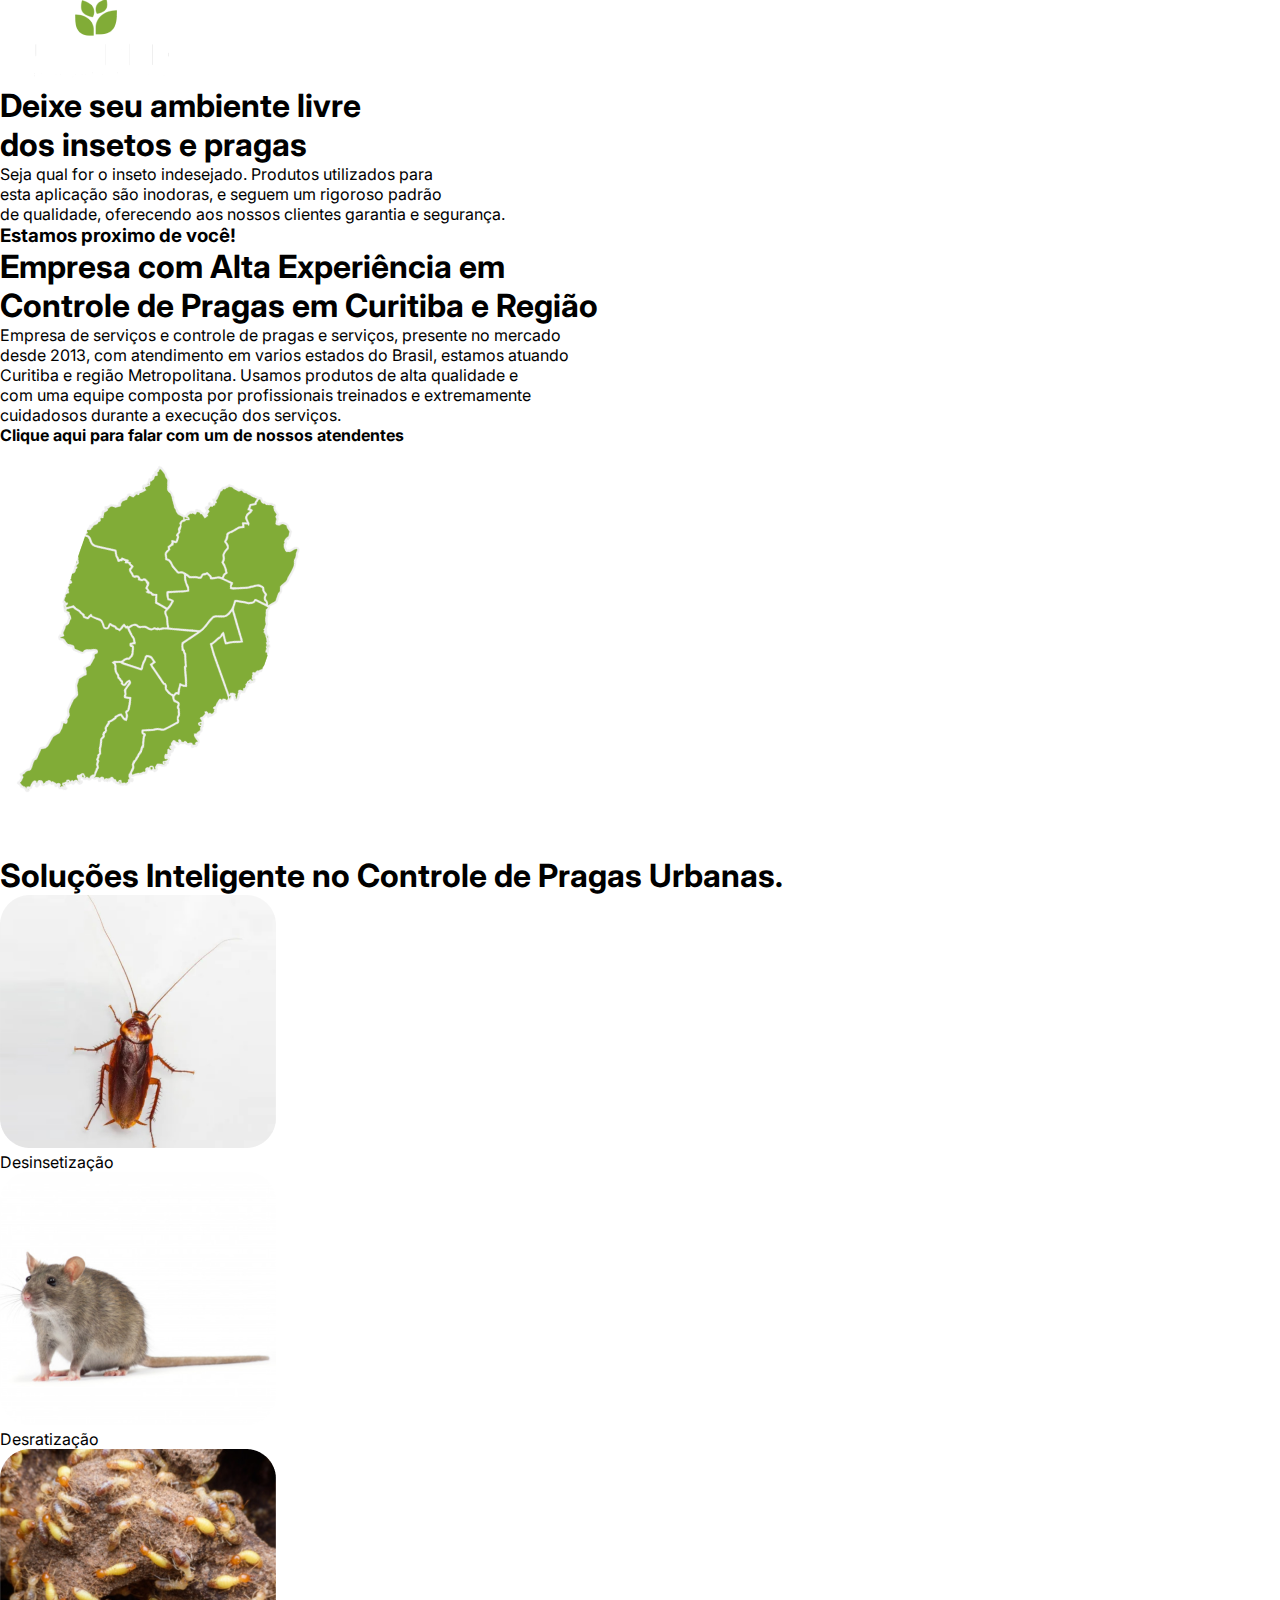
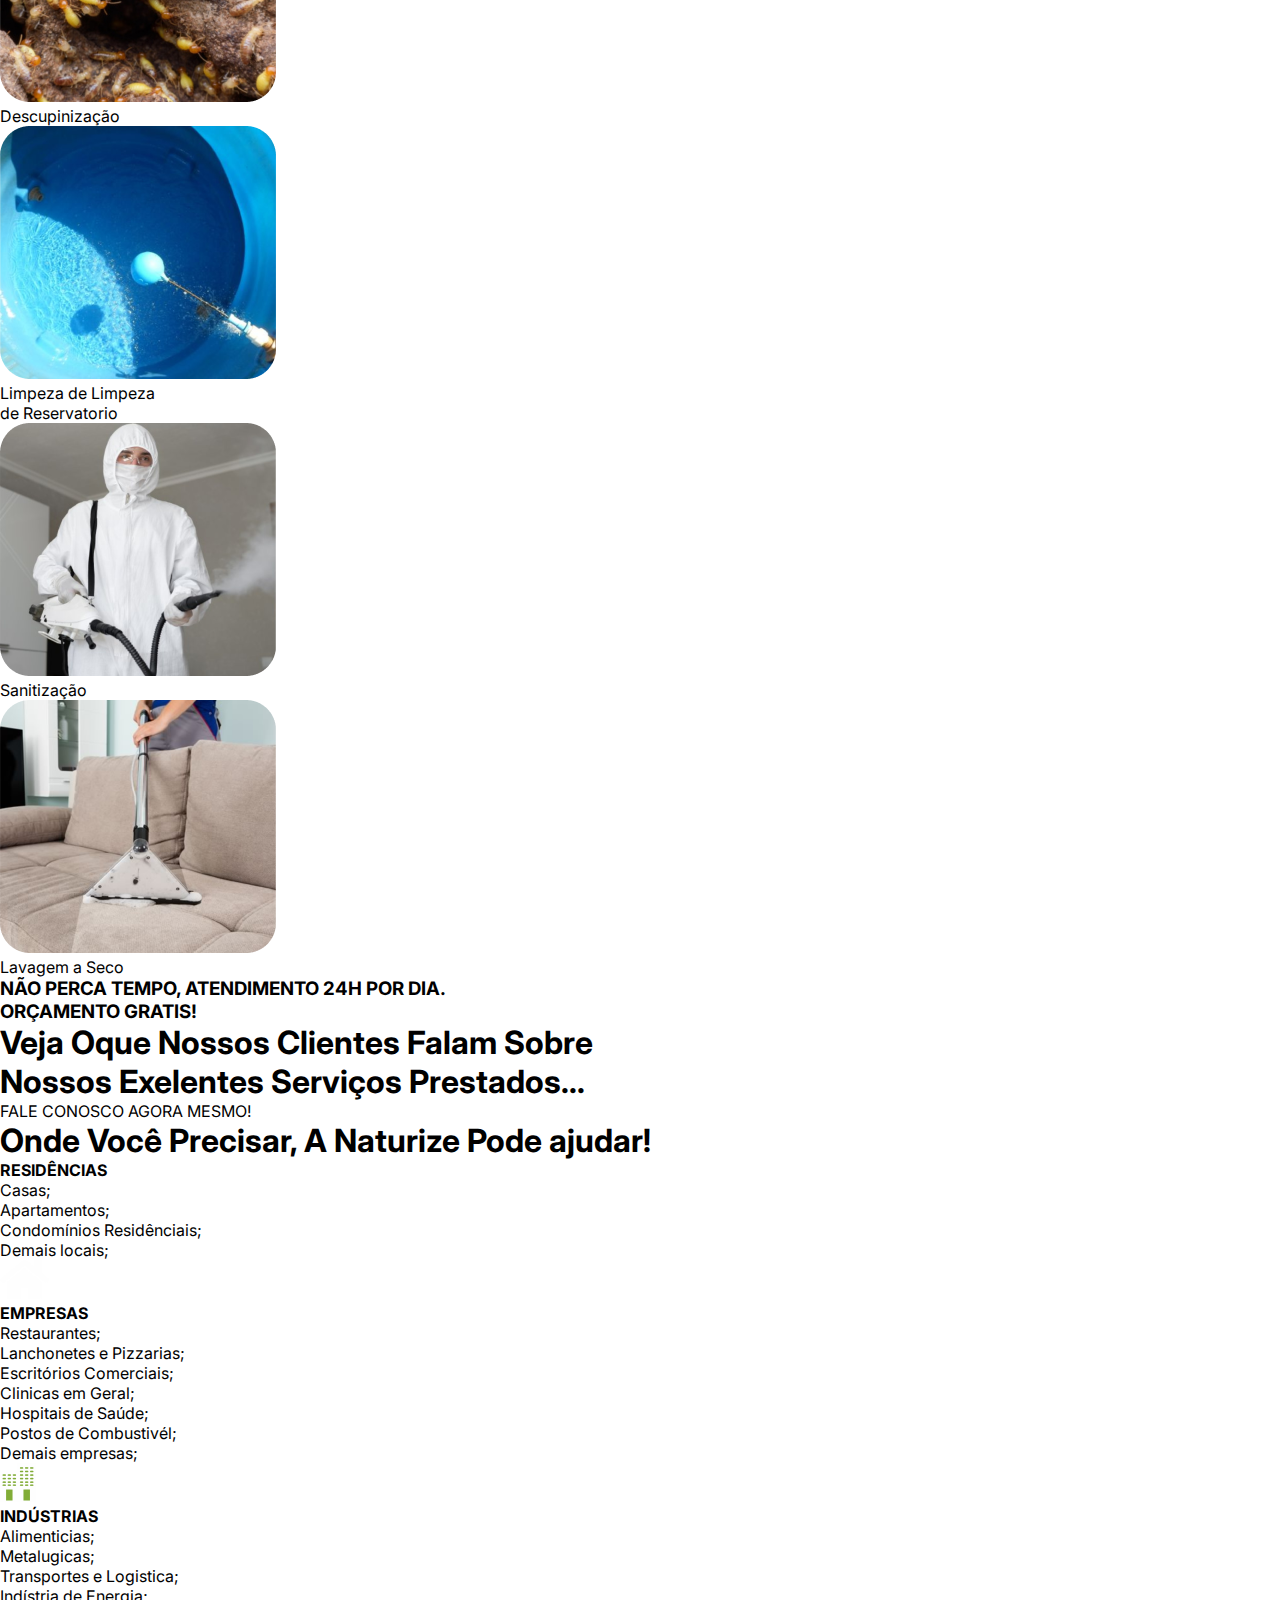
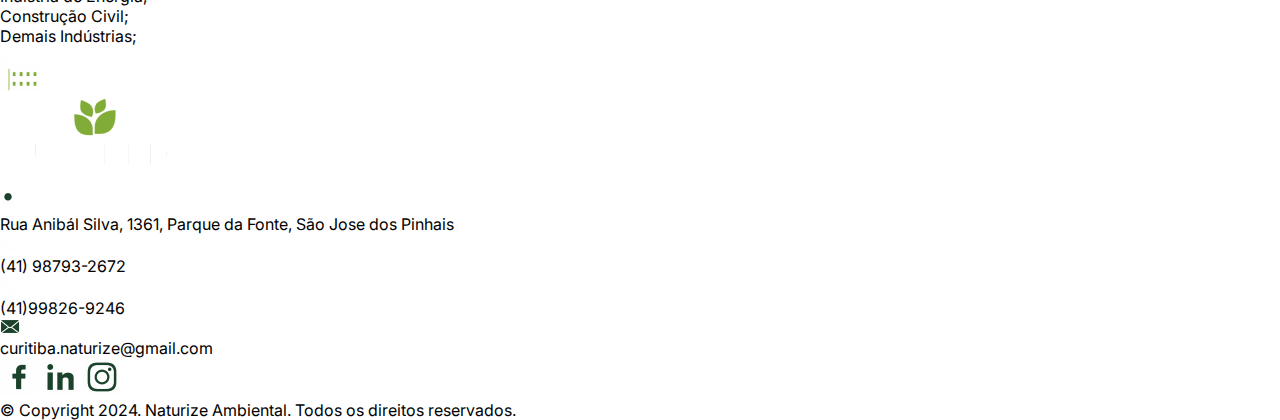
<file: index.html>
<!DOCTYPE html>
<html lang="en">
<head>
    <meta charset="UTF-8">
    <meta name="viewport" content="width=device-width, initial-scale=1.0">
    <link rel="" type="" href="images/icone_favicon.png">
    <link rel="stylesheet" href="style.css">
    <title>Naturize Ambiental Curitiba</title>
</head>
<body>
    <main>
        <!--primeiro tap-->
    <div class="container">
        <div class="background"></div>
        <div class="logo">
            <img src="images/logo_naturize_topo.png" alt="">
        </div>
        <h1>Deixe seu ambiente livre<br>dos insetos e pragas</h1>
        <p>Seja qual for o inseto indesejado. Produtos utilizados para<br>esta aplicação são inodoras, e seguem um rigoroso padrão<br>de qualidade, oferecendo aos nossos clientes garantia e segurança.</p>
    </div>
    <!--Segundo tap-->
        <div class="container-2">
            <aside>
                <h3>Estamos proximo de você!</h3>
                <h1>Empresa com Alta Experiência em<br>Controle de Pragas em Curitiba e Região</h1>
                <p>Empresa de serviços e controle de pragas e serviços, presente no mercado<br>desde 2013, com atendimento em varios estados do Brasil, estamos atuando<br>Curitiba e região Metropolitana. Usamos produtos de alta qualidade e<br>com uma equipe composta por profissionais treinados e extremamente<br>cuidadosos durante a execução dos serviços.</p>
                <h4>Clique aqui para falar com um de nossos atendentes</h4>
            </aside>
            <article>
                <img src="images/mapa_cuiritiba.png" alt="">
            </article>
        </div>
        <!--Treceira tap-->
        <div class="grid">
            <h1>Soluções Inteligente no Controle de Pragas Urbanas.</h1>
           <div>
                <img src="images/barbata.png" alt="">
                <P>Desinsetização</p>
           </div>
           <div>
                <img src="images/rato.png" alt="">
                <p>Desratização</p>
           </div>
           <div>
                <img src="images/cupim.png" alt="">
                <p>Descupinização</p>
           </div>
           <div>
                <img src="images/limpeza_de_reservatorio.png" alt="">
                <p>Limpeza de Limpeza<br>de Reservatorio</p>
           </div>
           <div>
                <img src="images/ssanitização.png" alt="">
                <p>Sanitização</p>
           </div>
           <div>
                <img src="images/limpeza_de_estofados.png" alt="">
                <p>Lavagem a Seco</p>
           </div>
        </div>
        <!--Quarto tap-->
        <Div class="linha">
            <h3>NÃO PERCA TEMPO, ATENDIMENTO 24H POR DIA.</h3>
            <h3 class="fundo">ORÇAMENTO GRATIS!</h3>
        </Div>
        <!--Quinto tap-->
       <div class="comentarios">
            <h1>Veja Oque Nossos Clientes Falam Sobre<br>Nossos Exelentes Serviços Prestados...</h1>
            <!--Incluir os poster dos clientes-->
            <div>
            </div>
            <p>FALE CONOSCO AGORA MESMO!</p>
       </div>
        <!--Sexto tap-->
        <div class="informativo">
            <h1>Onde Você Precisar, A Naturize Pode ajudar!</h1>
            <div class="informativo-interno">
                <div>
                    <h4>RESIDÊNCIAS</h4>
                    <p>Casas;<br>
                    Apartamentos;<br>
                    Condomínios Residênciais;<br>
                    Demais locais;</p>
                </div>
                <img src="images/icone_casa.png" alt="">
            </div>
            <div class="informativo-interno">
                <div>
                    <h4>EMPRESAS</h4>
                    <p>Restaurantes;<br>
                    Lanchonetes e Pizzarias;<br>
                    Escritórios Comerciais;<br>
                    Clinicas em Geral;<br>
                    Hospitais de Saúde;<br>
                    Postos de Combustivél;<br>
                    Demais empresas;</p>
                </div>
                <img src="images/icone_empresa.png" alt="">
            </div>
            <div class="informativo-interno">
                <div>
                    <h4>INDÚSTRIAS</h4>
                    <p>Alimenticias;<br>
                    Metalugicas;<br>
                    Transportes e Logistica;<br>
                    Indístria de Energia;<br>
                    Construção Civil;<br>
                    Demais Indústrias;</p>
                </div>
                <img src="images/icone_industria.png" alt="">
            </div>
        </div>
    </main>
    <folder>
        <div class="logo-rodape">
            <img src="images/logo_naturize_rodape.png" alt="">
        </div>
        <div class="info">
            <div>
                <img src="images/icone_localizacao.png" alt="">
                <p>Rua Anibál Silva, 1361, Parque da Fonte, São Jose dos Pinhais</p>
            </div>
            <div>
                <img src="images/icone_telefone.png" alt="">
                <p>(41) 98793-2672</p>
            </div>
            <div>
                <img src="images/icone_telefone-1.png" alt="">
                <p>(41)99826-9246</p>
            </div>
            <div>
                <img src="images/icone_email.png" alt="">
                <p>curitiba.naturize@gmail.com</p>
            </div>
        </div>
        <div class="icone">
            <img src="images/icone_facebook.png" alt="">
            <img src="images/icone_linkedin.png" alt="">
            <img src="images/icone_isntagran 1.png" alt="">
        </div>
        <p class="copyright">&#169; Copyright 2024. Naturize Ambiental. Todos os direitos reservados.</p>    
    </folder>
</body>
</html>
</file>
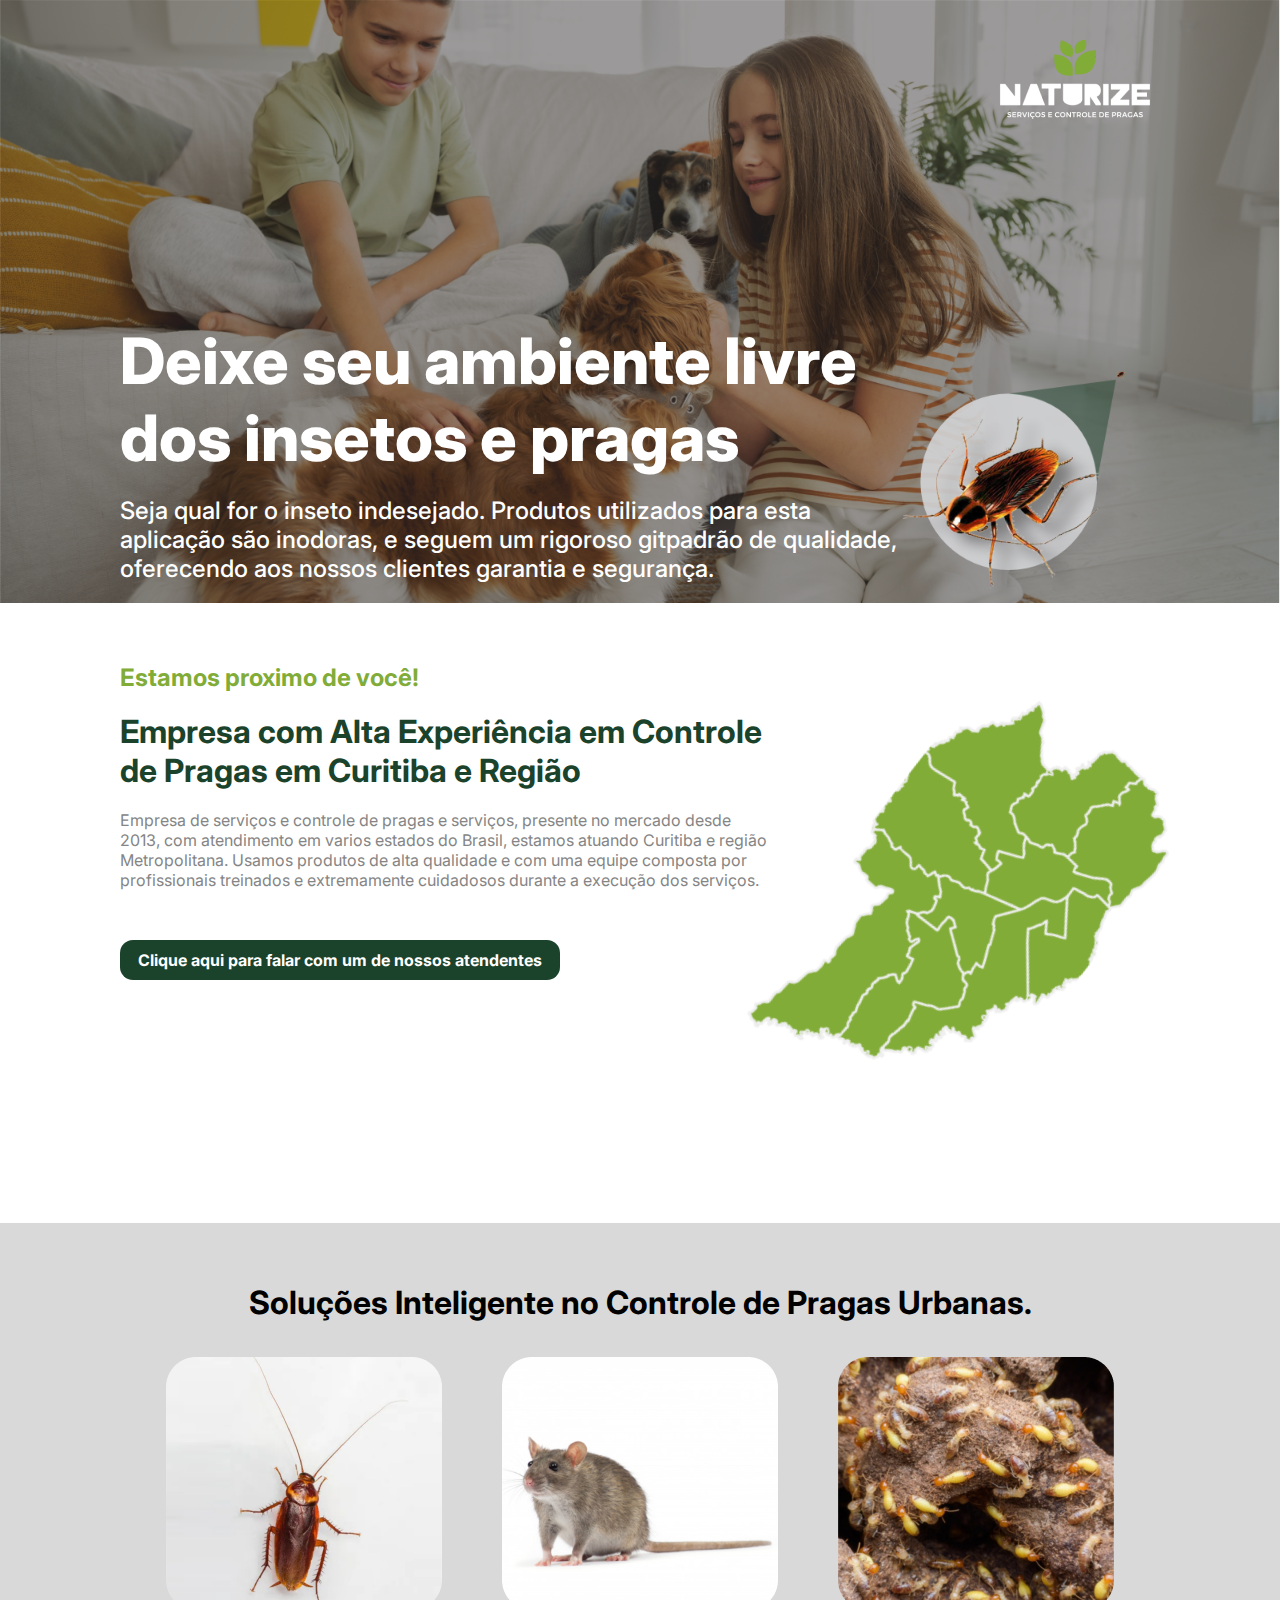
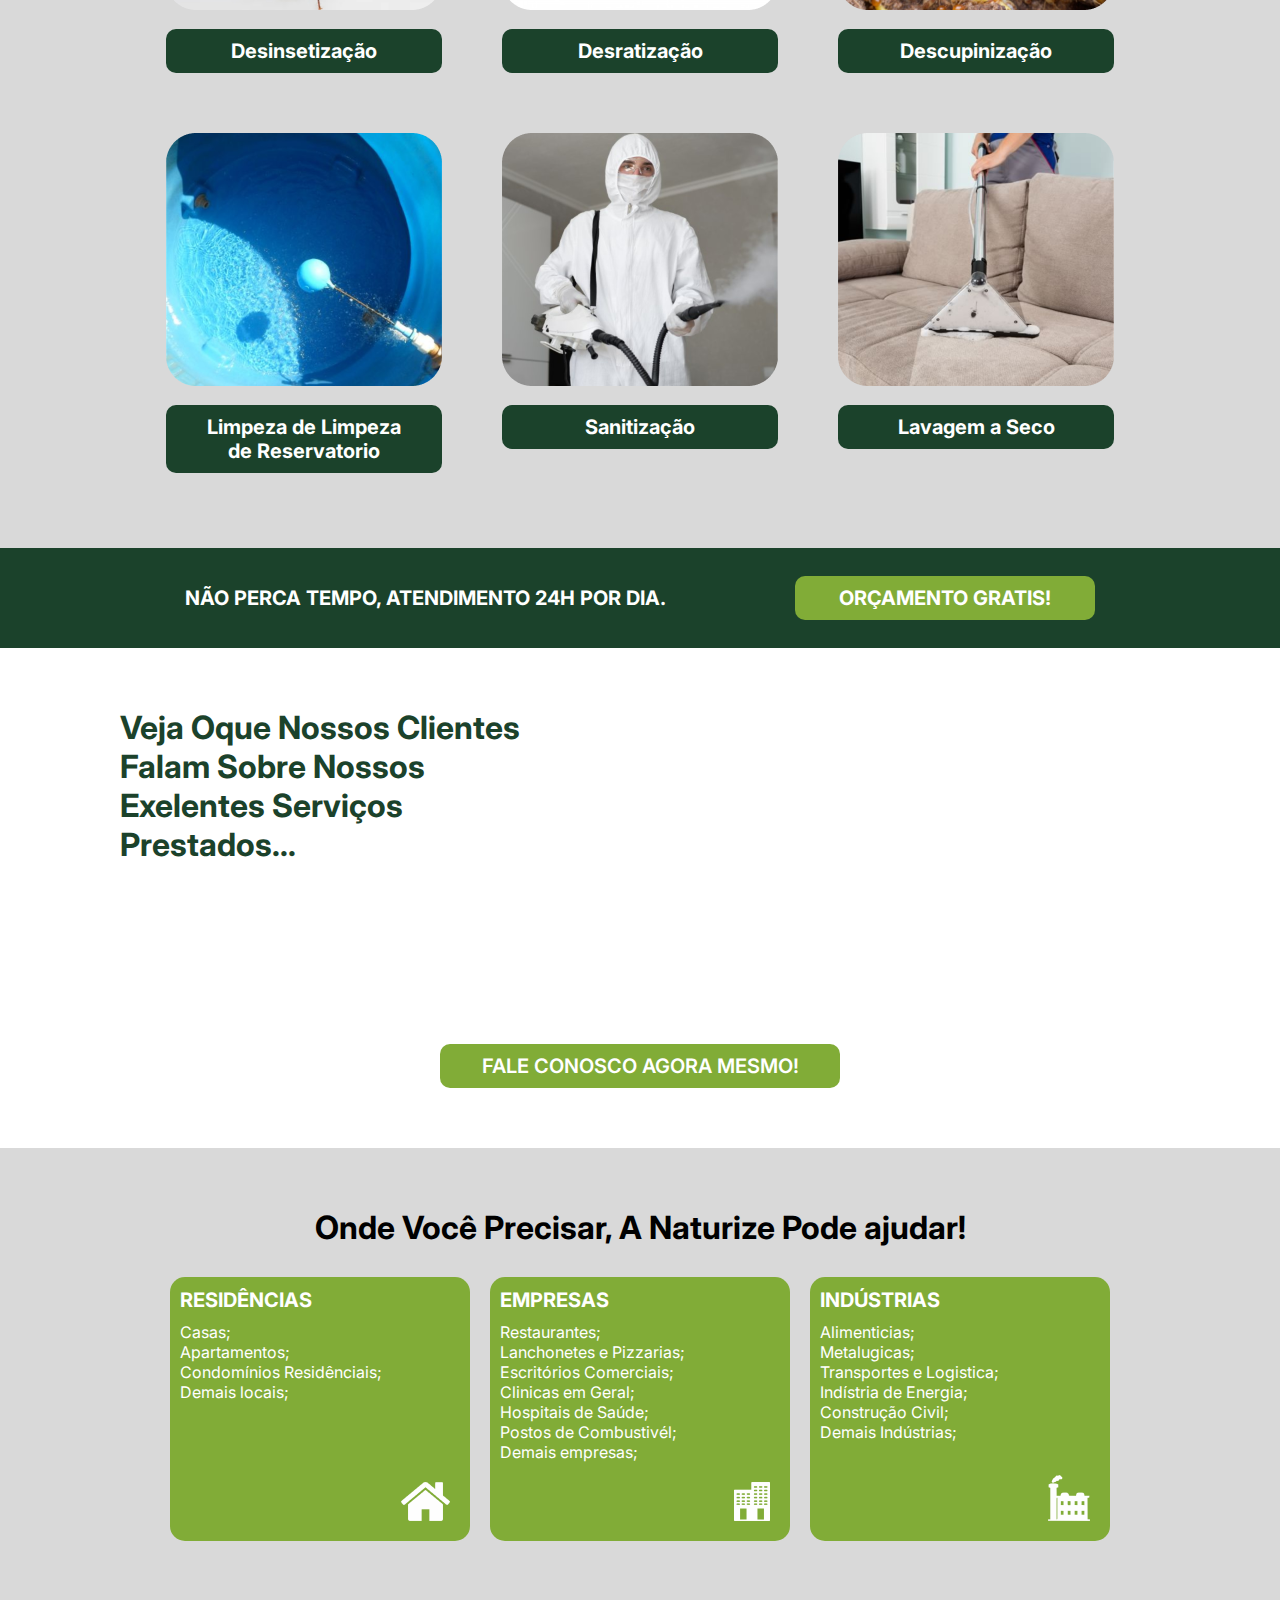
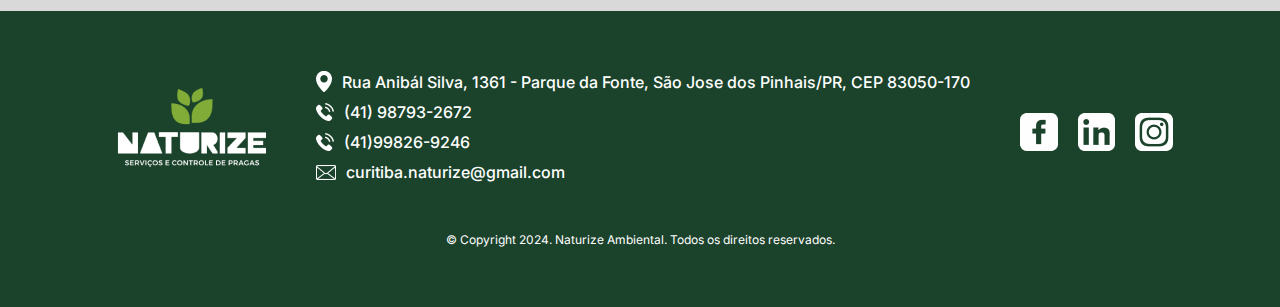
<file: pagina-semantica.html>
<!DOCTYPE html>
<html lang="pt">
<head>
    <meta charset="UTF-8">
    <meta name="viewport" content="width=device-width, initial-scale=1.0">
    <link rel="icone" href="images/icone_favicon.png">
    <link rel="stylesheet" href="style.css">
    <title>Naturize Ambiental Curitiba</title>
</head>
<body>
    <header>
        <div class="elementor-contanier">
            <div class="elementor-logo">
                <img src="images/logo_naturize_topo.png" alt="">
            </div>
            <div class="elementor-contanier-text">
                <h1>Deixe seu ambiente livre dos insetos e pragas</h1>
                <h3>Seja qual for o inseto indesejado. Produtos utilizados para esta aplicação são inodoras, e seguem um rigoroso gitpadrão de qualidade, oferecendo aos nossos clientes garantia e segurança.</h3>
            </div>
        </div>
    </header>
    <main>
        <sectcion>
            <div class="elementor-contanier-sectcion-1">
                <div class="elementor-contanier-sectcion-1-text">
                    <h3>Estamos proximo de você!</h3>
                    <h1>Empresa com Alta Experiência em Controle de Pragas em Curitiba e Região</h1>
                    <p>Empresa de serviços e controle de pragas e serviços, presente no mercado desde 2013, com atendimento em varios estados do Brasil, estamos atuando Curitiba e região Metropolitana. Usamos produtos de alta qualidade e com uma equipe composta por profissionais treinados e extremamente cuidadosos durante a execução dos serviços.</p>
                    <a href="">Clique aqui para falar com um de nossos atendentes</a>
                </div>
                <div>
                    <img src="images/mapa_cuiritiba.png" alt="">
                </div>
            </div>
        </sectcion>
        <sectcion>
            <div class="elementor-contanier-sectcion-2">
                <h1>Soluções Inteligente no Controle de Pragas Urbanas.</h1>
                <div class="elementor-contanier-sectcion-2-display">
               <div>
                    <img src="images/barbata.png" alt="">
                    <P>Desinsetização</p>
               </div>
               <div>
                    <img src="images/rato.png" alt="">
                    <p>Desratização</p>
               </div>
               <div>
                    <img src="images/cupim.png" alt="">
                    <p>Descupinização</p>
               </div>
               <div>
                    <img src="images/limpeza_de_reservatorio.png" alt="">
                    <p>Limpeza de Limpeza<br>de Reservatorio</p>
               </div>
               <div>
                    <img src="images/ssanitização.png" alt="">
                    <p>Sanitização</p>
               </div>
               <div>
                    <img src="images/limpeza_de_estofados.png" alt="">
                    <p>Lavagem a Seco</p>
               </div>
                </div>
            </div>
        </sectcion>
        <sectcion>
            <Div class="elementor-contanier-sectcion-3">
                <h3>NÃO PERCA TEMPO, ATENDIMENTO 24H POR DIA.</h3>
                <a class="elementor-contanier-sectcion-3-background" href="">ORÇAMENTO GRATIS!</a>
            </Div>
        </sectcion>
        <sectcion>
            <div class="elementor-contanier-sectcion-4">
                <h1>Veja Oque Nossos Clientes Falam Sobre Nossos Exelentes Serviços Prestados...</h1>
                <!--Incluir os poster dos clientes-->
                <div>
                </div>
                <a href="">FALE CONOSCO AGORA MESMO!</a>
           </div>
        </sectcion>
        <sectcion>
            <div class="elementor-contanier-sectcion-5">
                <h1>Onde Você Precisar, A Naturize Pode ajudar!</h1>
                <div class="elementor-contanier-sectcion-5-display">
                    <div class="elementor-contanier-sectcion-5-display-inside">
                        <div>
                            <h4>RESIDÊNCIAS</h4>
                            <p>Casas;<br>
                            Apartamentos;<br>
                            Condomínios Residênciais;<br>
                            Demais locais;</p>
                        </div>
                        <img src="images/icone_casa.png" alt="">
                    </div>
                    <div class="elementor-contanier-sectcion-5-display-inside">
                        <div>
                            <h4>EMPRESAS</h4>
                            <p>Restaurantes;<br>
                            Lanchonetes e Pizzarias;<br>
                            Escritórios Comerciais;<br>
                            Clinicas em Geral;<br>
                            Hospitais de Saúde;<br>
                            Postos de Combustivél;<br>
                            Demais empresas;</p>
                        </div>
                        <img src="images/icone_empresa.png" alt="">
                    </div>
                    <div class="elementor-contanier-sectcion-5-display-inside">
                        <div>
                            <h4>INDÚSTRIAS</h4>
                            <p>Alimenticias;<br>
                            Metalugicas;<br>
                            Transportes e Logistica;<br>
                            Indístria de Energia;<br>
                            Construção Civil;<br>
                            Demais Indústrias;</p>
                        </div>
                        <img src="images/icone_industria.png" alt="">
                    </div>
                </div>
            </div>
        </sectcion>
    </main>
    <footer>
        <div class="elementor-contanier-footer">
            <div class="elementor-contanier-footer-logo">
            <img src="images/logo_naturize_rodape.png" alt="">
            </div>
            <div class="elementor-contanier-footer-address">
                <div>
                    <img src="images/icone_localizacao.png" alt="">
                    <p>Rua Anibál Silva, 1361 - Parque da Fonte, São Jose dos Pinhais/PR, CEP 83050-170</p>
                </div>
                <div>
                    <img src="images/icone_telefone.png" alt="">
                    <p>(41) 98793-2672</p>
                </div>
                <div>
                    <img src="images/icone_telefone-1.png" alt="">
                    <p>(41)99826-9246</p>
                </div>
                <div>
                    <img src="images/icone_email.png" alt="">
                    <p>curitiba.naturize@gmail.com</p>
                </div>
            </div>
            <div class="elementor-contanier-footer-icone">
                <img src="images/icone_facebook.png" alt="">
                <img src="images/icone_linkedin.png" alt="">
                <img src="images/icone_isntagran 1.png" alt="">
            </div>
        </div>
        <p class="elementor-contanier-footer-copyright">&#169; Copyright 2024. Naturize Ambiental. Todos os direitos reservados.</p>   
    </footer>
</body>
</html>
</file>
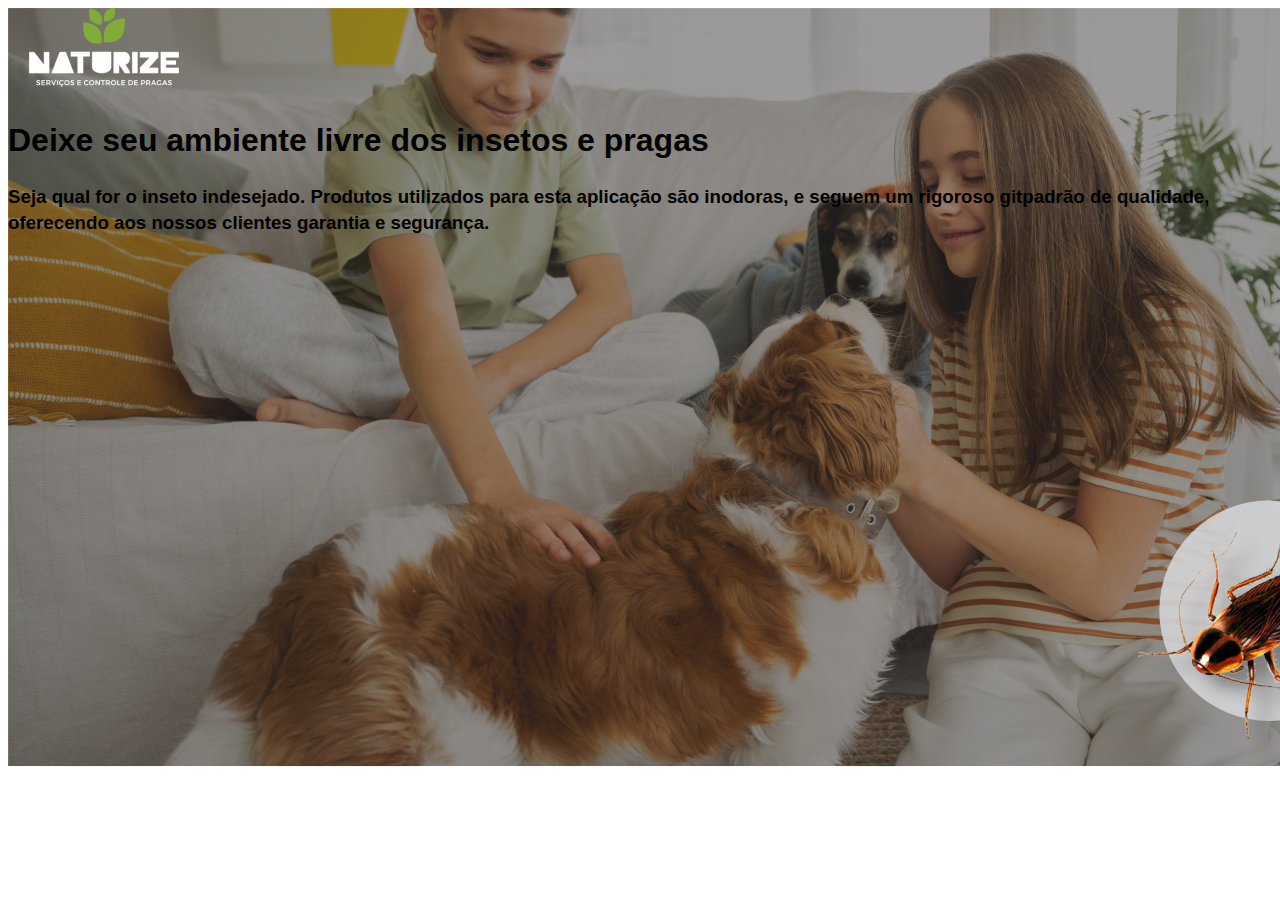
<file: teste de pagina.html>
<!DOCTYPE html>
<html lang="en">
<head>
    <meta charset="UTF-8">
    <meta name="viewport" content="width=device-width, initial-scale=1.0">
    <link rel="stylesheet" href="teste.css">
    <title>Document</title>
</head>
<body>
    <div>
        <div id="contanier">
            <img src="images/imagem_capa.png" alt="">
        </div>
        <div id="elementor-logo">
            <img src="images/logo_naturize_topo.png" alt="">
        </div>
        <div id="elementor-contanier-text">
            <h1>Deixe seu ambiente livre dos insetos e pragas</h1>
            <h3>Seja qual for o inseto indesejado. Produtos utilizados para esta aplicação são inodoras, e seguem um rigoroso gitpadrão de qualidade, oferecendo aos nossos clientes garantia e segurança.</h3>
        </div>
    </div>
</body>
</html>
</file>
<file: style.css>
@import url('https://fonts.googleapis.com/css2?family=Inter:ital,opsz,wght@0,14..32,100..900;1,14..32,100..900&display=swap');

* {
    margin: 0;
    padding: 0;
    font-family: 'Inter', sans-serif;
    box-sizing: border-box;
}

header {
    background-image: url(images/imagem_capa.png);
    background-repeat: no-repeat;
    background-position: top center;
    background-size: 100vw;
}

.elementor-contanier {
    display: flex;
    flex-direction: column;
    padding-top: 120px;
    padding-right: 120px;
    padding-bottom: 40px;
    padding-left: 120px;
    z-index: 2;
}

.elementor-logo {
    display: flex;
    justify-content: flex-end;
    margin-bottom: 200px;
}

.elementor-contanier-text {
    display: flex;
    flex-direction: column;
    color: white;
    text-align: left;
    width: 60%;
}

.elementor-contanier-text h1 {
    font-size: 64px;
    font-weight: 800;
    margin-bottom: 20px;
}

.elementor-contanier-text h3 {
    font-size: 24px;
    font-weight: 500;
    margin-bottom: 20px;
}

.elementor-contanier-sectcion-1 {
    display: flex;
    flex-direction: row;
    justify-content: space-around;
    padding-top: 120px;
    padding-right: 120px;
    padding-bottom: 0;
    padding-left: 120px;
}

.elementor-contanier-sectcion-1-text {
    display: flex;
    flex-direction: column;
}

.elementor-contanier-sectcion-1-text h3 {
    color: rgb(129, 172, 55);
    font-size: 24px;
    margin-bottom: 20px;
}

.elementor-contanier-sectcion-1-text h1 {
    color: rgb(27, 66, 43);
    font-size: 32px;
    margin-bottom: 20px;
}

.elementor-contanier-sectcion-1-text p {
    color: rgb(133, 133, 133);
    margin-bottom: 20px;
}

.elementor-contanier-sectcion-1-text a {
    display: flex;
    justify-content: center;
    margin: 30px 0 0;
    width: 440px;
    font-weight: 700;
    text-decoration: none;
    color: white;
    background-color: rgb(27, 66, 43);
    border-style: solid;
    border-width: 10px 0;
    border-color: #ffffff00;
    border-radius: 13px;
}

.elementor-contanier-sectcion-1 img {
    display: block;
    height: 500px;
    transform: rotate(19deg);
    transform-origin: center;
}

.elementor-contanier-sectcion-2 {
    background-color: rgb(217, 217, 217);
    padding-top: 60px;
    padding-right: 120px;
    padding-bottom: 40px;
    padding-left: 120px;    
    display: flex;
    flex-direction: column;
}

.elementor-contanier-sectcion-2-display {
    display: flex;
    flex-wrap: wrap;
    justify-content: center;
    gap: 30px;
}

.elementor-contanier-sectcion-2 h1 {
    color: black;
    text-align: center;
    margin-bottom: 20px;
}

.elementor-contanier-sectcion-2 p {
    font-size: 20px;
    font-weight: 700;
    color: rgb(255, 255, 255);
    padding: 10px 10px;
    text-align: center;
    background-color: rgb(27, 66, 43);
    border-radius: 10px;
    margin: 0 15px 15px;
}

.elementor-contanier-sectcion-2 img {
    margin: 15px;
}

.elementor-contanier-sectcion-3 {
    padding-top: 20px;
    padding-right: 120px;
    padding-bottom: 20px;
    padding-left: 120px;
    display: flex;
    justify-content: space-around;
    align-items: center;
    text-align: center;
    background-color: rgb(27, 66, 43);
    height: 100px;
}

.elementor-contanier-sectcion-3 h3 {
    color: white;
    font-size: 20px;
}

.elementor-contanier-sectcion-3 a {
    color: white;
    font-size: 20px;
    font-weight: 700;
    text-decoration: none;
}

.elementor-contanier-sectcion-3-background {
    background-color: rgb(129, 172, 55);
    border-radius: 10px;
    width: 300px;
    padding: 10px 0;
}

.elementor-contanier-sectcion-4 {
    padding: 60px 120px;
    height: 500px;
    display: flex;
    flex-direction: column;
    justify-content: space-between;
}

.elementor-contanier-sectcion-4 h1 {
    color: rgb(27, 66, 43);
    text-align: left; 
    width: 40%;  
}

.elementor-contanier-sectcion-4 a {
    display: block;
    margin: 0 auto;
    font-size: 20px;
    color: white;
    font-weight: 600;
    background-color: rgb(129, 172, 55);
    border-radius: 10px;
    width: 400px;
    padding: 10px 0;
    text-decoration: none;
    text-align: center;
}

.elementor-contanier-sectcion-5 {
    background-color: rgb(217, 217, 217);
    padding: 60px 120px;
    display: flex;
    flex-direction: column;
}

.elementor-contanier-sectcion-5 h1 {
    text-align: center; /* Centraliza o texto */
    margin-bottom: 20px;
}

.elementor-contanier-sectcion-5-display {
    display: flex;
    justify-content: center;
    flex-wrap: wrap;
}

.elementor-contanier-sectcion-5-display-inside {
    width: 300px;
    color: white;
    background-color: rgb(129, 172, 55);
    border-radius: 15px;
    margin: 10px;
    padding: 10px;
    display: flex;
    flex-direction: column;
    justify-content: space-between;
}

.elementor-contanier-sectcion-5-display-inside h4 {
    font-size: 20px;
    padding: 1px 0 10px;
}

.elementor-contanier-sectcion-5-display-inside p {
    padding: 0 0 10px;
    font-weight: 400;
}

.elementor-contanier-sectcion-5-display-inside img {
    align-self: flex-end;
    padding: 10px;
}

footer {
    padding: 60px;
    background-color: rgb(27, 66, 43);
    color: white;
}

.elementor-contanier-footer {
    display: flex;
    justify-content: center;
    flex-wrap: wrap;
    align-items: center;
    margin-bottom: 40px;
}

.elementor-contanier-footer-logo {
    margin: 0 20px;
}

.elementor-contanier-footer-address {
    margin: 0 20px;
}
.elementor-contanier-footer-address div {
    display: flex;
    align-items: center;
    margin-bottom: 10px;
    font-weight: 500;
}

.elementor-contanier-footer-address img {
    margin-right: 10px;
}

.elementor-contanier-footer-icone {
    display: flex;
    flex-direction: row;
    margin: 0 20px;
}

.elementor-contanier-footer-icone img {
    margin: 10px;
}

.elementor-contanier-footer-copyright {
    display: flex;
    justify-content: center;
    font-size: 12px;
}

/* Media Queries */
@media (max-width: 1440px) {
    .elementor-contanier {
        padding: 40px 120px 0;
    } 
    .elementor-contanier-text {
        width: 75%;
    }
    .elementor-contanier-sectcion-1 {
        padding: 60px 120px;
    }
    .elementor-contanier-sectcion-2 {
        padding: 60px 120px;
    }
}

@media (max-width: 1024px) {
    .elementor-contanier {
        padding: 90px 60px 30px 60px;
    }
    .elementor-logo {
        margin-bottom: 50px;
    }
    .elementor-contanier-text {
        width: 70%;
    }
    .elementor-contanier-text h1 {
        font-size: 50px;
    }
    .elementor-contanier-text h3 {
        font-size: 20px;
    }
    .elementor-contanier-sectcion-1 {
        display: flex;
        justify-content: space-between;
        padding: 60px;
    }
    .elementor-contanier-sectcion-1-text {
        display: flex;
        justify-content: space-between;
        width: 60%;
    }
    .elementor-contanier-sectcion-1 img {
        height: 400px;
    }
    .elementor-contanier-sectcion-2 {
        padding: 30px 60px;
    }
    .elementor-contanier-sectcion-3 {
        flex-direction: column;
        height: auto;
    }
    .elementor-contanier-sectcion-3 h3 {
        margin-bottom: 20px;
    }
    .elementor-contanier-sectcion-4 {
        padding: 60px;
    }
    .elementor-contanier-sectcion-4 a {
        width: 300px;
    }
    .elementor-contanier-sectcion-5 {
        padding: 60px;
    }
    .elementor-contanier-sectcion-5-display {
        gap: 10px;
    }
    .elementor-contanier-sectcion-5-display-inside {
        width: 250px;
    }
}

@media (max-width: 884px) {
    .elementor-contanier {
        padding: 40px 40px 20px;
    }
    .elementor-logo {
        margin-bottom: 80px;
    }
    .elementor-logo img{
        width: 150px;
    }
    .elementor-contanier-text {
        width: 100%;
    }
    .elementor-contanier-text h1{
        font-size: 40px;
        width: 80%;
    }
    .elementor-contanier-text h3 {
        font-size: 16px;
        width: 60%;
    }
    .elementor-contanier-sectcion-1 {
        display: flex;
        justify-content: space-between;
        padding: 40px;
    }
    .elementor-contanier-sectcion-1-text {
        width: 80%;
    }
    .elementor-contanier-sectcion-1-text a {
        margin-top: 0;
    }
    .elementor-contanier-sectcion-1 img {
        height: 250px;
    }
    .elementor-contanier-sectcion-2 {
        padding: 20px 40px;
    }
    .elementor-contanier-sectcion-3 {
        padding: 20px 40px;
    }
    .elementor-contanier-sectcion-3 h3 {
        margin-bottom: 15px;
    }
    .elementor-contanier-sectcion-4 {
        padding: 40px;
    }
    .elementor-contanier-sectcion-4 h1 {
        width: 100%;
    }
    .elementor-contanier-sectcion-4 a {
        width: 450px;
    }
    .elementor-contanier-sectcion-5 {
       padding: 40px;
    }
    .elementor-contanier-sectcion-5-display {
        display: flex;
        justify-content: space-around;
    }
    .elementor-contanier-sectcion-5-display-inside {
        width: 200px;
    }
    footer {
        padding: 40px;
    }
    .elementor-contanier-footer {
        gap: 15px;
    }
}


@media (max-width: 768px) {
    .elementor-contanier {
        padding: 40px 40px 20px;
    }
    .elementor-logo {
        margin-bottom: 30px;
    }
    .elementor-logo img{
        width: 150px;
    }
    .elementor-contanier-text {
        width: 100%;
    }
    .elementor-contanier-text h1{
        font-size: 40px;
        width: 80%;
    }
    .elementor-contanier-text h3 {
        font-size: 16px;
        width: 60%;
    }
    .elementor-contanier-sectcion-1 {
        display: flex;
        justify-content: space-between;
        padding: 40px;
    }
    .elementor-contanier-sectcion-1-text {
        width: 80%;
    }
    .elementor-contanier-sectcion-1-text a {
        margin-top: 0;
    }
    .elementor-contanier-sectcion-1 img {
        height: 250px;
    }
    .elementor-contanier-sectcion-2 {
        padding: 20px 40px;
    }
    .elementor-contanier-sectcion-3 {
        padding: 20px 40px;
    }
    .elementor-contanier-sectcion-3 h3 {
        margin-bottom: 15px;
    }
    .elementor-contanier-sectcion-4 {
        padding: 40px;
    }
    .elementor-contanier-sectcion-4 h1 {
        width: 100%;
    }
    .elementor-contanier-sectcion-4 a {
        width: 450px;
    }
    .elementor-contanier-sectcion-5 {
       padding: 40px;
    }
    .elementor-contanier-sectcion-5-display {
        display: flex;
        justify-content: space-around;
    }
    .elementor-contanier-sectcion-5-display-inside {
        width: 200px;
    }
    footer {
        padding: 40px;
    }
    .elementor-contanier-footer {
        gap: 15px;
    }
}

@media (max-width: 480px) {
    * {
        text-align: center;
    }
    .elementor-contanier {
        padding: 20px;
    }
    .elementor-logo {
        justify-content: center;
        margin: 60px 100px;
    }
    .elementor-contanier-text {
        display: flex;
        align-items: center;
        width: 100%;
    }
    .elementor-contanier-text h1 {
        display: flex;
        margin: 20px;
        color: rgb(27, 66, 43);
        font-size: 36px;
    }
    .elementor-contanier-text h3 {
        display: block;
        margin: 0 auto;
        margin: 0 20px;
        text-align: center;
        width: 90%;
        color: rgb(27, 66, 43);
        font-size: 16px;
        color: rgb(113, 113, 113);
    }
    .elementor-contanier-sectcion-1 {
        display: flex;
        flex-direction: column;
        padding: 20px;
    }
    .elementor-contanier-sectcion-1-text {
        width: 100%;
    }
    .elementor-contanier-sectcion-1 h1 {
        margin: 20px;
        text-align: center;
        font-size: 24px;
    }
    .elementor-contanier-sectcion-1 h3 {
        margin: 0 20px;
        text-align: center;
    }
    .elementor-contanier-sectcion-1 p {
        display: block;
        margin: 0 auto;
        margin-bottom: 20px;
        text-align: center;
        width: 90%;
    }
    .elementor-contanier-sectcion-1 a {
        margin-top: 20px;
        text-align: center;
        width: 100%;
        padding: 0 10px;
    }
    .elementor-contanier-sectcion-1 div {
        display: flex;
        align-items: center;
        justify-content: center;
    }
    .elementor-contanier-sectcion-1 img {
        margin-top: 20px;
        height: 300px;
    }
    .elementor-contanier-sectcion-2 {
        display: flex;
        flex-direction: column;
        padding: 20px;
    }
    .elementor-contanier-sectcion-2-display{
       row-gap: 10px;
    }
    .elementor-contanier-sectcion-2 h1 {
        display: block;
        margin: 0 auto;
        text-align: center;
        font-size: 20px;
    }
    .elementor-contanier-sectcion-3 {
        display: flex;
        justify-content: center;
        padding: 20px;
    }
    .elementor-contanier-sectcion-3 h3 {
        text-align: center;
        width: 90%;
        margin-bottom: 20px;
    }
    .elementor-contanier-sectcion-3 a {
        text-align: center;
    }    
    .elementor-contanier-sectcion-4 {
        padding: 20px;
        display: flex;
        text-align: center;
    }
    .elementor-contanier-sectcion-4 h1 {
        font-size: 24px;
        margin-top: 20px;
        text-align: center;
    }
    .elementor-contanier-sectcion-4 a {
        width: 200px;
    }
    .elementor-contanier-sectcion-5 {
        display: flex;
        align-items: center;
        justify-content: center;
        padding: 20px;
    }
    .elementor-contanier-sectcion-5 h1 {
        display: block;
        margin: 0 auto;
        margin-top: 20px;
        width: 70%;
        text-align: center;
        font-size: 30px;
    }
    .elementor-contanier-sectcion-5-display {
        display: flex;
        flex-direction: column;
        align-items: center;
        gap: 20px;
        margin: 20px;
    }
    .elementor-contanier-sectcion-5-display-inside {
        width: 250px;
    }
    footer {
        font-size: 10px;
        padding: 20px;
    }
    footer p {
        text-align: left;
    }
}
</file>
<file: teste.css>
* {
    box-sizing: border-box;
    padding: 0;
}

html {
    font: 400 100% / 1.4 "Ensign:Sans", Arial, "noto sans", sans-serif;
    text-size-adjust: 100%;
    text-rendering: optimizelegibility;
    -webkit-font-smoothing: antialiased;
}
#contanier {
    position: absolute;
    z-index: -1;
}
</file>
